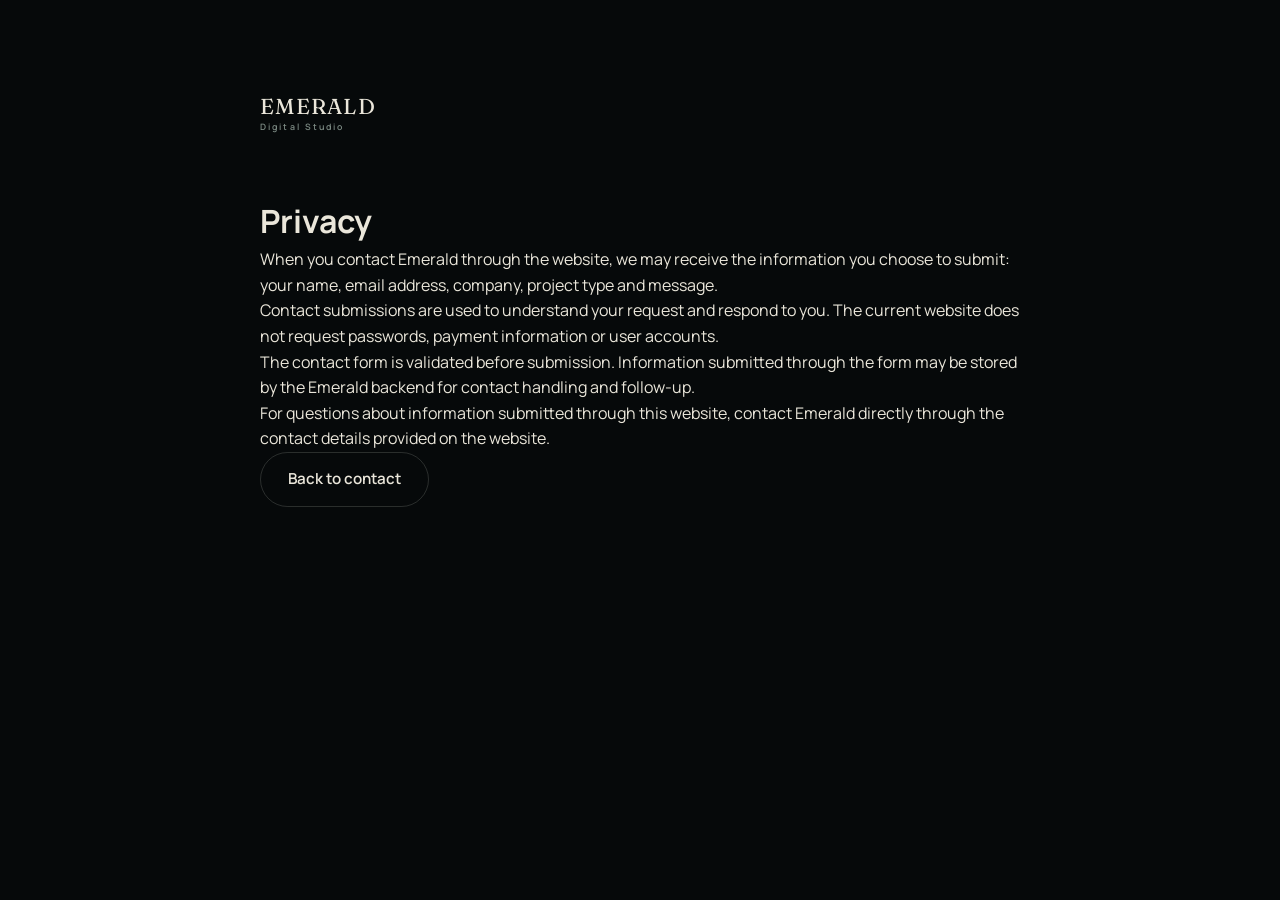
<file: privacy.html>
<!DOCTYPE html>
<html lang="en">
<head>
<meta charset="UTF-8">
<meta name="viewport" content="width=device-width, initial-scale=1.0">
<title>Privacy — Emerald Digital Studio</title>
<meta name="description" content="Privacy information for Emerald Digital Studio.">
<meta name="theme-color" content="#020302">
<link rel="stylesheet" href="styles.css">
</head>
<body>
<main id="main" class="container" style="padding:6rem 0;max-width:760px;">
  <a href="index.html" class="wordmark">EMERALD<small>Digital Studio</small></a>
  <h1 style="margin-top:4rem;">Privacy</h1>
  <p>When you contact Emerald through the website, we may receive the information you choose to submit: your name, email address, company, project type and message.</p>
  <p>Contact submissions are used to understand your request and respond to you. The current website does not request passwords, payment information or user accounts.</p>
  <p>The contact form is validated before submission. Information submitted through the form may be stored by the Emerald backend for contact handling and follow-up.</p>
  <p>For questions about information submitted through this website, contact Emerald directly through the contact details provided on the website.</p>
  <p><a href="index.html#contact" class="btn btn-ghost">Back to contact</a></p>
</main>
</body>
</html>
</file>
<file: styles.css>
/* =========================================================
   EMERALD — Digital Studio
   Design tokens, base, layout, components
   ========================================================= */

@import url('assets/fonts/fonts.css');

:root{
  /* --- color: base --- */
  --void:        #06090a;
  --basalt:      #0b1310;
  --basalt-2:    #0e1815;
  --panel:       #101c18;
  --panel-hi:    #16241f;
  --line:        rgba(230,232,222,0.09);
  --line-strong: rgba(230,232,222,0.16);

  /* --- color: text --- */
  --bone:        #eae6da;
  --bone-dim:    #b9c0b8;
  --stone:       #7c8a83;

  /* --- color: crystals (five distinct jewel tones, one family) --- */
  --c-webdev:    #22c08a;
  --c-webdev-d:  #0d6b4c;
  --c-uiux:      #57e0c2;
  --c-uiux-d:    #158a77;
  --c-cyber:     #d8b24a;
  --c-cyber-d:   #7a5d17;
  --c-marketing: #a8e05a;
  --c-marketing-d:#5c7a1e;
  --c-devops:    #3fb2c9;
  --c-devops-d:  #16617a;

  --gold:        #c8a96a;

  /* --- type --- */
  --font-display: "Fraunces", "Iowan Old Style", ui-serif, Georgia, serif;
  --font-body:    "Manrope", -apple-system, "Segoe UI", sans-serif;

  /* --- motion --- */
  --ease-out:     cubic-bezier(.16,.8,.24,1);
  --ease-soft:    cubic-bezier(.4,0,.2,1);
  --dur-fast:     .25s;
  --dur-med:      .55s;
  --dur-slow:     1.1s;

  /* --- layout --- */
  --max: 1280px;
  --gutter: clamp(1.25rem, 4vw, 3.5rem);
  --radius-s: 6px;
  --radius-m: 14px;
}

/* =========================================================
   RESET
   ========================================================= */
*, *::before, *::after{ box-sizing: border-box; }
html{ scroll-behavior: smooth; }
@media (prefers-reduced-motion: reduce){
  html{ scroll-behavior: auto; }
  *, *::before, *::after{
    animation-duration: .001ms !important;
    animation-iteration-count: 1 !important;
    transition-duration: .001ms !important;
    scroll-behavior: auto !important;
  }
}
body{
  margin:0;
  background: var(--void);
  color: var(--bone);
  font-family: var(--font-body);
  font-size: 16px;
  line-height: 1.6;
  -webkit-font-smoothing: antialiased;
  overflow-x: hidden;
}
img{ max-width:100%; display:block; }
a{ color: inherit; text-decoration: none; }
ul{ list-style: none; margin:0; padding:0; }
button{ font-family: inherit; cursor:pointer; background:none; border:none; color:inherit; }
input, textarea, select{ font-family: inherit; font-size: 1rem; }
h1,h2,h3,h4,p{ margin:0; }
section{ position: relative; }

::selection{ background: var(--c-webdev); color: var(--void); }

:focus-visible{
  outline: 2px solid var(--c-uiux);
  outline-offset: 3px;
  border-radius: 2px;
}

.container{
  max-width: var(--max);
  margin: 0 auto;
  padding: 0 var(--gutter);
}

.visually-hidden{
  position:absolute; width:1px; height:1px; padding:0; margin:-1px;
  overflow:hidden; clip:rect(0,0,0,0); white-space:nowrap; border:0;
}

.skip-link{
  position:absolute; left:1rem; top:-4rem; z-index:999;
  background: var(--c-webdev); color:#06231a; padding:.75rem 1.25rem;
  border-radius: var(--radius-s); font-weight:700; transition: top .2s var(--ease-out);
}
.skip-link:focus{ top: 1rem; }

/* subtle grain overlay across whole page */
.grain{
  position: fixed; inset:0; z-index: 3; pointer-events:none;
  opacity: .05; mix-blend-mode: overlay;
  background-image: url("data:image/svg+xml,%3Csvg xmlns='http://www.w3.org/2000/svg' width='120' height='120'%3E%3Cfilter id='n'%3E%3CfeTurbulence type='fractalNoise' baseFrequency='0.9' numOctaves='2' stitchTiles='stitch'/%3E%3C/filter%3E%3Crect width='100%25' height='100%25' filter='url(%23n)'/%3E%3C/svg%3E");
}

/* =========================================================
   LOADER
   ========================================================= */
.loader{
  position: fixed; inset:0; z-index: 300;
  background: var(--void);
  display:flex; align-items:center; justify-content:center; flex-direction:column;
  gap: 1.5rem;
  transition: opacity .7s var(--ease-soft), visibility .7s;
}
.loader[hidden]{ opacity:0; visibility:hidden; }
.loader-gem{
  width: 46px; height: 73px;
  background-image: url("assets/crystal.svg");
  background-repeat: no-repeat;
  background-position: center;
  background-size: contain;
  animation: loaderCrystalIn 1.4s var(--ease-soft) forwards;
  filter: drop-shadow(0 0 18px rgba(34,192,138,.55));
}
@keyframes loaderCrystalIn{
  0%{ opacity:.25; transform:scale(.82); }
  100%{ opacity:1; transform:scale(1); }
}
@keyframes fillGem{
  0%{ background-position: 0 100%; }
  100%{ background-position: 0 0%; }
}
.loader-word{
  font-family: var(--font-display);
  letter-spacing: .3em;
  font-size: .95rem;
  color: var(--stone);
  opacity:0;
  animation: wordIn .6s var(--ease-out) .9s forwards;
}
@keyframes wordIn{ to{ opacity:1; transform: translateY(0); } from{ transform: translateY(6px);} }

/* =========================================================
   CUSTOM CURSOR (fine pointer only)
   ========================================================= */
.cursor-dot{
  position: fixed; top:0; left:0; width:10px; height:10px; border-radius:50%;
  background: var(--c-webdev); pointer-events:none; z-index: 250;
  transform: translate(-50%,-50%);
  transition: width .25s var(--ease-out), height .25s var(--ease-out), background .25s, opacity .3s;
  mix-blend-mode: difference;
}
.cursor-dot.is-active{ width: 44px; height:44px; background: var(--bone); }
.cursor-dot.is-hidden{ opacity: 0; }

/* =========================================================
   NAV
   ========================================================= */
.nav{
  position: fixed; top:0; left:0; right:0; z-index: 200;
  padding: 1.25rem 0;
  transition: background .4s var(--ease-soft), padding .4s var(--ease-soft), border-color .4s;
  border-bottom: 1px solid transparent;
}
.nav.is-scrolled{
  background: rgba(6,9,10,0.82);
  backdrop-filter: blur(14px) saturate(140%);
  padding: .9rem 0;
  border-bottom-color: var(--line);
}
.nav .container{ display:flex; align-items:center; justify-content:space-between; gap: 2rem; }
.wordmark{
  font-family: var(--font-display); font-size: 1.35rem; letter-spacing: .06em;
  display:flex; flex-direction:column; line-height:1;
}
.wordmark small{
  font-family: var(--font-body); font-weight:600; font-size:.55rem;
  letter-spacing:.24em; color: var(--stone); margin-top:.35rem;
}
.nav-links{ display:flex; gap: 2.1rem; }
.nav-links a{
  font-size: .92rem; color: var(--bone-dim); position:relative; padding: .2rem 0;
  transition: color .25s;
}
.nav-links a::after{
  content:''; position:absolute; left:0; right:100%; bottom:-2px; height:1px;
  background: var(--c-webdev); transition: right .3s var(--ease-out);
}
.nav-links a:hover, .nav-links a:focus-visible{ color: var(--bone); }
.nav-links a:hover::after, .nav-links a:focus-visible::after{ right:0; }
.nav-links a.is-active{ color: var(--c-webdev); }
.nav-links a.is-active::after{ right:0; }

.nav-cta{
  display:inline-flex; align-items:center; gap:.5rem;
  padding: .65rem 1.3rem; border:1px solid var(--line-strong); border-radius: 999px;
  font-size:.85rem; font-weight:600; color: var(--bone);
  transition: border-color .3s, background .3s;
}
.nav-cta:hover{ border-color: var(--c-webdev); background: rgba(34,192,138,.08); }
.nav-cta .dot{ width:6px; height:6px; border-radius:50%; background: var(--c-webdev); box-shadow: 0 0 8px var(--c-webdev); }

.nav-actions{ display:flex; align-items:center; gap:1rem; }
.menu-btn{
  display:none; flex-direction:column; gap:5px; width:26px; padding:.25rem;
}
.menu-btn span{ height:2px; background: var(--bone); border-radius:2px; transition: transform .3s var(--ease-out), opacity .3s; }
.menu-btn[aria-expanded="true"] span:nth-child(1){ transform: translateY(7px) rotate(45deg); }
.menu-btn[aria-expanded="true"] span:nth-child(2){ opacity:0; }
.menu-btn[aria-expanded="true"] span:nth-child(3){ transform: translateY(-7px) rotate(-45deg); }

.mobile-menu{
  position: fixed; inset:0; z-index: 190;
  background: var(--basalt); display:flex; flex-direction:column;
  justify-content:center; padding: 2rem var(--gutter);
  transform: translateY(-100%); transition: transform .5s var(--ease-out);
}
.mobile-menu[hidden]{ display:none; }
.mobile-menu.is-open{ transform: translateY(0); }
.mobile-menu ul{ display:flex; flex-direction:column; gap: 1.1rem; }
.mobile-menu a{
  font-family: var(--font-display); font-size: 2.2rem; color: var(--bone-dim);
}
.mobile-menu a:hover{ color: var(--c-webdev); }

/* =========================================================
   STATUE COMPANION — a small fixed placard that follows the
   scroll and shows a different angle of the statue per section
   ========================================================= */
.statue-companion{
  position: fixed; right: clamp(1rem, 2.6vw, 2.75rem); top: 50%; z-index: 150;
  width: clamp(96px, 9vw, 148px);
  transform: translateY(-50%) translateX(16px);
  opacity: 0; pointer-events: none;
  transition: opacity .7s var(--ease-soft), transform .7s var(--ease-soft);
}
.statue-companion.is-visible{ opacity: 1; transform: translateY(-50%) translateX(0); }

/* Place the companion on the side the statue is facing so it visually
   looks toward the section content instead of away from it. */
.statue-companion.is-left{
  left: clamp(1rem, 2.6vw, 2.75rem);
  right: auto;
  transform: translateY(-50%) translateX(-16px);
}
.statue-companion.is-left.is-visible{
  transform: translateY(-50%) translateX(0);
}
.companion-frame{
  position: relative; border-radius: 3px; overflow: hidden;
  border: 1px solid var(--line-strong);
  background: linear-gradient(165deg, rgba(255,255,255,.04), rgba(0,0,0,.5));
  backdrop-filter: blur(8px);
  padding: .8rem .6rem .55rem;
}
.companion-frame::before{
  content:''; position:absolute; top:6px; left:6px; right:6px; bottom:6px;
  border: 1px solid rgba(200,169,106,.18); pointer-events:none;
}
.companion-glow{
  position:absolute; inset: -20% -50%; z-index:0; pointer-events:none;
  background: radial-gradient(closest-side, rgba(34,192,138,.3), transparent 72%);
  filter: blur(6px);
}
.companion-frame img{
  position:relative; z-index:1; width:100%; height:auto; display:block;
  filter: drop-shadow(0 8px 18px rgba(0,0,0,.65));
  opacity: 1; transition: opacity .45s var(--ease-soft);
}
.companion-frame img.is-swapping{ opacity: 0; }
.companion-caption{ margin-top:.55rem; text-align:center; }
.companion-caption .rule{
  display:block; width:16px; height:1px; background: var(--c-webdev);
  margin: 0 auto .4rem; opacity:.75;
}
.companion-caption .section-name{
  display:block; font-size:.58rem; letter-spacing:.16em; text-transform:uppercase;
  color: var(--stone); transition: opacity .3s;
}

@media (max-width: 1180px){
  .statue-companion{ display:none; }
}

/* =========================================================
   HERO
   ========================================================= */
.hero{
  position: relative; min-height: 100svh; display:flex; flex-direction:column;
  justify-content:center; overflow: hidden; padding-top: 6rem;
  background:
    radial-gradient(120% 70% at 50% 8%, rgba(34,192,138,.14), transparent 60%),
    radial-gradient(90% 60% at 82% 90%, rgba(63,178,201,.10), transparent 60%),
    var(--void);
}
.hero-fog{
  position:absolute; inset:0; z-index:1; pointer-events:none;
  background: radial-gradient(60% 45% at 50% 62%, rgba(34,192,138,.16), transparent 70%);
  animation: fogPulse 9s ease-in-out infinite;
}
@keyframes fogPulse{ 0%,100%{ opacity:.7;} 50%{ opacity:1;} }

.hero-inner{
  position: relative; z-index:2; max-width: var(--max); margin:0 auto; width:100%;
  padding: 0 var(--gutter);
  display:grid; grid-template-columns: 1fr; justify-items:center; text-align:center;
  gap: 1.4rem;
}
.hero-eyebrow{
  font-size: .82rem; color: var(--c-webdev); font-weight:600; letter-spacing:.02em;
}
.availability-badge{
  display:inline-flex; align-items:center; gap:.55rem;
  font-size: .76rem; color: var(--bone-dim); letter-spacing:.02em;
  padding: .45rem .9rem; border-radius:999px; border:1px solid var(--line-strong);
  background: rgba(34,192,138,.05);
}
.pulse-dot{
  position:relative; width:7px; height:7px; border-radius:50%; background: var(--c-webdev); flex-shrink:0;
}
.pulse-dot::after{
  content:''; position:absolute; inset:-4px; border-radius:50%; border:1px solid var(--c-webdev);
  animation: pulseDot 2.4s ease-out infinite;
}
@keyframes pulseDot{ 0%{ opacity:.8; transform:scale(.6);} 100%{ opacity:0; transform:scale(1.8);} }
.hero h1{
  font-family: var(--font-display); font-weight:500;
  font-size: clamp(2.2rem, 5.4vw, 4.4rem); line-height: 1.08; max-width: 18ch;
  color: var(--bone);
}
.hero h1 em{ font-style: italic; color: var(--c-webdev); font-weight:500; }
.hero-sub{
  max-width: 46ch; color: var(--bone-dim); font-size: 1.05rem;
}
.hero-ctas{ display:flex; gap:1rem; flex-wrap:wrap; justify-content:center; margin-top:.4rem; }

.btn{
  display:inline-flex; align-items:center; gap:.6rem; padding: .9rem 1.7rem;
  border-radius: 999px; font-weight:600; font-size:.95rem; transition: transform .3s var(--ease-out), box-shadow .3s, background .3s, border-color .3s;
}
.btn-primary{ background: var(--c-webdev); color: #062017; }
.btn-primary:hover{ transform: translateY(-2px); box-shadow: 0 12px 30px -8px rgba(34,192,138,.55); }
.btn-ghost{ border:1px solid var(--line-strong); color: var(--bone); }
.btn-ghost:hover{ border-color: var(--c-webdev); background: rgba(34,192,138,.08); transform: translateY(-2px); }

/* orbit stage */
.orbit-stage{
  position: relative; width:100%; max-width: 980px; margin: 1rem auto 0;
  aspect-ratio: 16/12;
}
.statue-wrap{
  position:absolute; left:50%; top:50%; transform: translate(-50%,-46%);
  height: 100%; z-index:3;
  filter: drop-shadow(0 30px 60px rgba(0,0,0,.6));
  animation: statueSway 12s ease-in-out infinite;
}
@keyframes statueSway{ 0%,100%{ transform: translate(-50%,-46%) rotate(0deg);} 50%{ transform: translate(-50%,-46%) rotate(.6deg);} }
.statue-wrap img{
  height: 100%; width:auto; object-fit:contain; display:block; margin: 0 auto;
  filter: drop-shadow(0 0 40px rgba(34,192,138,.25));
}
.statue-rim{
  position:absolute; inset:0; z-index:4; pointer-events:none; mix-blend-mode: screen;
  background: radial-gradient(35% 55% at 50% 40%, rgba(34,192,138,.35), transparent 70%);
}
.statue-ground{
  position:absolute; left:50%; bottom:2%; transform:translateX(-50%);
  width: 60%; height: 34px; border-radius: 50%;
  background: radial-gradient(closest-side, rgba(34,192,138,.35), transparent 75%);
  filter: blur(6px); z-index:2;
}

.constellation{ position:absolute; inset:0; z-index:2; pointer-events:none; }
.constellation line{
  stroke: var(--c-webdev); stroke-width:1; opacity:0;
  transition: opacity .5s var(--ease-soft);
}
.constellation.is-active line{ opacity:.35; }

.crystal{
  position:absolute; z-index:5; display:flex; flex-direction:column; align-items:center;
  text-align:center; background:none; border:none; padding: 0;
  --amp: 10px;
  animation: floatY var(--dur, 6s) ease-in-out infinite;
  animation-delay: var(--delay, 0s);
}
.crystal:hover, .crystal:focus-visible{ animation-play-state: paused; z-index:20; }
@keyframes floatY{
  0%,100%{ transform: translateY(0); }
  50%{ transform: translateY(var(--amp)); }
}
.crystal-gem{
  width: 54px; height: 85px;
  background-image: url("assets/crystal.svg");
  background-repeat: no-repeat;
  background-position: center;
  background-size: contain;
  background-color: transparent;
  transition: transform .4s var(--ease-out), filter .4s;
  position:relative;
}
.crystal-gem::after{ display:none; }
.crystal-label{
  margin-top: .65rem; font-size: .74rem; font-weight:700; letter-spacing:.05em;
  color: var(--bone); white-space:nowrap;
}
.crystal-tip{
  font-family: var(--font-display); font-style: italic; font-size:.82rem; color: var(--stone);
  max-width: 14ch; opacity:0; transform: translateY(4px);
  transition: opacity .3s var(--ease-out), transform .3s var(--ease-out);
  margin-top:.15rem;
}
.crystal:hover .crystal-gem, .crystal:focus-visible .crystal-gem{
  transform: scale(1.22) translateY(-6px);
}
.crystal:hover .crystal-tip, .crystal:focus-visible .crystal-tip{ opacity:1; transform:translateY(0); }

.crystal.pulse .crystal-gem::before{
  content:''; position:absolute; inset:-14px; border-radius:50%;
  border: 1px solid var(--c); opacity:0;
  animation: pulseRing .8s var(--ease-out);
}
@keyframes pulseRing{ 0%{ opacity:.9; transform:scale(.5);} 100%{ opacity:0; transform:scale(2.4);} }

/* individual positions — organic, not a perfect circle */
.crystal[data-service="web-dev"]{ left:6%; top:14%; --c: var(--c-webdev); --dur:6.4s; --delay:.2s; --amp:-12px; }
.crystal[data-service="ui-ux"]{ right:6%; top:6%; --c: var(--c-uiux); --dur:7.2s; --delay:1.1s; --amp:10px; }
.crystal[data-service="cyber"]{ left:0%; top:56%; --c: var(--c-cyber); --dur:8s; --delay:.6s; --amp:-9px; }
.crystal[data-service="marketing"]{ right:1%; top:60%; --c: var(--c-marketing); --dur:6.8s; --delay:1.6s; --amp:11px; }
.crystal[data-service="devops"]{ left:32%; top:88%; --c: var(--c-devops); --dur:7.6s; --delay:.9s; --amp:-8px; }

.scroll-cue{
  position:absolute; left:50%; bottom: 1.6rem; transform:translateX(-50%); z-index:6;
  display:flex; flex-direction:column; align-items:center; gap:.5rem;
  color: var(--stone); font-size:.72rem; letter-spacing:.14em;
}
.scroll-cue .line{ width:1px; height: 34px; background: linear-gradient(var(--stone), transparent); position:relative; overflow:hidden; }
.scroll-cue .line::after{
  content:''; position:absolute; left:0; top:-100%; width:100%; height:100%;
  background: var(--c-webdev); animation: scrollDrip 2.2s ease-in-out infinite;
}
@keyframes scrollDrip{ 0%{ top:-100%;} 60%{ top:100%;} 100%{ top:100%;} }

/* =========================================================
   SECTION HEADERS (shared)
   ========================================================= */
.section-pad{ padding: clamp(4.5rem, 9vw, 8rem) 0; }
.section-head{
  max-width: 46rem; margin-bottom: 3rem;
}
.section-head.center{ margin-left:auto; margin-right:auto; text-align:center; }
.section-kicker{
  font-size: .82rem; font-weight:700; color: var(--c-webdev); margin-bottom: .9rem; display:block;
}
.section-head h2{
  font-family: var(--font-display); font-weight:500; font-size: clamp(1.8rem, 3.4vw, 2.7rem);
  line-height:1.16; color: var(--bone);
}
.section-head p{ margin-top: 1rem; color: var(--bone-dim); font-size: 1.02rem; }

.reveal{ opacity:1; transform:none; transition: opacity .8s var(--ease-soft), transform .8s var(--ease-soft); }
.reveal.reveal-pending:not(.is-visible){ opacity:0; transform:translateY(22px); }
.reveal.is-visible{ opacity:1; transform:translateY(0); }

/* =========================================================
   ABOUT
   ========================================================= */
.about{ background: var(--basalt); border-top:1px solid var(--line); border-bottom:1px solid var(--line); }
.about-grid{
  display:grid; grid-template-columns: 1fr 1fr; gap: clamp(2rem,5vw,5rem); align-items:center;
}
.about-media{
  position:relative; border-radius: var(--radius-m); overflow:hidden;
  aspect-ratio: 1/1;
}
.about-media img{ width:100%; height:100%; object-fit:cover; filter: saturate(1.05) contrast(1.05); }
.about-media::after{
  content:''; position:absolute; inset:0;
  background: linear-gradient(200deg, rgba(6,9,10,0) 40%, rgba(6,9,10,.55));
}
.about-media-caption{
  position:absolute; left:1.4rem; bottom:1.4rem; z-index:2; color: var(--bone-dim); font-size:.8rem;
  letter-spacing:.04em;
}
.about-copy h2{ margin-bottom:1.2rem; }
.about-copy p{ color: var(--bone-dim); margin-bottom:1.1rem; }
.about-copy p:last-of-type{ margin-bottom:0; }
.about-list{ margin-top: 1.8rem; display:grid; gap: 1rem; }
.about-list li{ display:flex; gap:.8rem; align-items:flex-start; color: var(--bone-dim); font-size:.95rem; }
.about-list .mark{ color: var(--c-webdev); flex-shrink:0; margin-top:.15rem; }

.stats-row{
  margin-top: 3.2rem; display:grid; grid-template-columns: repeat(4,1fr); gap: 1.5rem;
  padding-top: 2.6rem; border-top:1px solid var(--line);
}
.stat b{
  display:block; font-family: var(--font-display); font-size: clamp(1.7rem,3vw,2.4rem);
  color: var(--bone); font-weight:500;
}
.stat span{ font-size:.82rem; color: var(--stone); }

/* =========================================================
   SERVICES
   ========================================================= */
.services{ background: var(--void); }
.service-block{
  display:grid; grid-template-columns: .9fr 1.1fr; gap: clamp(2rem,5vw,5rem);
  align-items:center; padding: clamp(3rem,7vw,5.5rem) 0; border-top:1px solid var(--line);
  scroll-margin-top: 90px;
}
.service-block:last-child{ border-bottom:1px solid var(--line); }
.service-block:nth-child(even) .service-visual{ order:2; }
.service-index{
  font-family: var(--font-display); font-style:italic; color: var(--stone); font-size:1rem; margin-bottom:1rem; display:block;
}
.service-block h3{
  font-family: var(--font-display); font-weight:500; font-size: clamp(1.7rem,3vw,2.4rem); color: var(--bone);
  margin-bottom: 1rem;
}
.service-block > div > p{ color: var(--bone-dim); margin-bottom:1.4rem; max-width:42ch; }
.service-tags{ display:flex; flex-wrap:wrap; gap:.6rem; }
.service-tags li{
  font-size:.78rem; padding:.4rem .8rem; border-radius:999px; border:1px solid var(--line-strong);
  color: var(--bone-dim);
}
.service-visual{
  position:relative; aspect-ratio: 4/3; border-radius: var(--radius-m);
  background: radial-gradient(120% 100% at 20% 10%, var(--sv-glow), transparent 60%), var(--panel);
  border: 1px solid var(--line); overflow:hidden;
  display:flex; align-items:center; justify-content:center;
}
.service-visual .crystal-gem{
  width: 110px; height: 159px;
  background-image: url("assets/crystal.svg");
  background-repeat: no-repeat;
  background-position: center;
  background-size: contain;
  animation: gemSpin 8s ease-in-out infinite;
}
@keyframes gemSpin{ 0%,100%{ transform: rotate(-3deg);} 50%{ transform: rotate(3deg) scale(1.03);} }
.service-visual .facet-lines{
  position:absolute; inset:0; opacity:.5;
  background-image: repeating-linear-gradient(115deg, transparent 0 22px, var(--line-strong) 22px 23px);
}

#web-dev .service-visual{ --sv-glow: rgba(34,192,138,.28); }
#ui-ux .service-visual{ --sv-glow: rgba(87,224,194,.28); }
#cyber .service-visual{ --sv-glow: rgba(216,178,74,.24); }
#marketing .service-visual{ --sv-glow: rgba(168,224,90,.26); }
#devops .service-visual{ --sv-glow: rgba(63,178,201,.28); }

/* Reference crystals: transparent cutouts + per-service jewel colors. */
.crystal-gem,
.service-visual .crystal-gem,
.loader-gem{
  background-color: transparent;
  background-repeat: no-repeat;
  background-position: center;
  background-size: contain;
  border: 0;
  border-radius: 0;
}

.crystal[data-service="web-dev"] .crystal-gem{ filter:hue-rotate(0deg) saturate(1.12) drop-shadow(0 0 16px rgba(34,192,138,.52)); }
.crystal[data-service="ui-ux"] .crystal-gem{ filter:hue-rotate(30deg) saturate(1.10) drop-shadow(0 0 16px rgba(87,224,194,.48)); }
.crystal[data-service="cyber"] .crystal-gem{ filter:hue-rotate(-108deg) saturate(1.22) drop-shadow(0 0 18px rgba(216,178,74,.55)); }
.crystal[data-service="marketing"] .crystal-gem{ filter:hue-rotate(-68deg) saturate(1.18) drop-shadow(0 0 16px rgba(168,224,90,.50)); }
.crystal[data-service="devops"] .crystal-gem{ filter:hue-rotate(52deg) saturate(1.14) drop-shadow(0 0 16px rgba(63,178,201,.52)); }

/* The large crystals in each service section use the same reference shape
   and inherit the section's intended jewel color. */
#web-dev .service-visual .crystal-gem{ filter:hue-rotate(0deg) saturate(1.12) drop-shadow(0 0 24px rgba(34,192,138,.45)); }
#ui-ux .service-visual .crystal-gem{ filter:hue-rotate(30deg) saturate(1.10) drop-shadow(0 0 24px rgba(87,224,194,.42)); }
#cyber .service-visual .crystal-gem{ filter:hue-rotate(-108deg) saturate(1.22) drop-shadow(0 0 26px rgba(216,178,74,.48)); }
#marketing .service-visual .crystal-gem{ filter:hue-rotate(-68deg) saturate(1.18) drop-shadow(0 0 24px rgba(168,224,90,.45)); }
#devops .service-visual .crystal-gem{ filter:hue-rotate(52deg) saturate(1.14) drop-shadow(0 0 24px rgba(63,178,201,.45)); }

/* =========================================================
   HOW WE WORK
   ========================================================= */
.hww{ background: var(--basalt); border-bottom:1px solid var(--line); }
.strata{
  position:relative; display:grid; grid-template-columns: repeat(5,1fr); gap: 1px;
  background: var(--line); border:1px solid var(--line); border-radius: var(--radius-m); overflow:hidden;
}
.stratum{
  background: var(--panel); padding: 2rem 1.5rem 2.2rem; position:relative;
  transition: background .5s var(--ease-soft);
  min-height: 260px; display:flex; flex-direction:column; justify-content:space-between;
}
.stratum.is-active{ background: var(--panel-hi); }
.stratum .num{ font-family: var(--font-display); font-style:italic; color: var(--stone); font-size:1rem; }
.stratum h4{ font-family: var(--font-display); font-weight:500; font-size:1.3rem; margin: 1.4rem 0 .7rem; color: var(--bone); }
.stratum p{ color: var(--bone-dim); font-size:.92rem; }
.stratum-bar{ height:3px; border-radius:2px; background: var(--line-strong); margin-top:1.4rem; overflow:hidden; }
.stratum-bar i{ display:block; height:100%; width:0%; background: var(--stratum-color); transition: width .8s var(--ease-out); }
.stratum.is-active .stratum-bar i{ width:100%; }
.stratum:nth-child(1){ --stratum-color: var(--c-webdev); }
.stratum:nth-child(2){ --stratum-color: var(--c-uiux); }
.stratum:nth-child(3){ --stratum-color: var(--c-cyber); }
.stratum:nth-child(4){ --stratum-color: var(--c-marketing); }
.stratum:nth-child(5){ --stratum-color: var(--c-devops); }

/* =========================================================
   WORK / PROJECTS
   ========================================================= */
.work{ background: var(--void); }
.work-grid{ display:grid; grid-template-columns: repeat(3,1fr); gap: 1.4rem; }
.work-card{
  position:relative; border-radius: var(--radius-m); overflow:hidden; aspect-ratio: 4/5;
  border: 1px solid var(--line); background: var(--panel);
  display:flex; flex-direction:column; justify-content:flex-end; padding: 1.5rem;
}
.work-card .wc-bg{
  position:absolute; inset:0; z-index:0; opacity:.9;
  background: var(--wc-grad);
  transition: transform .6s var(--ease-out);
}
.work-card:hover .wc-bg{ transform: scale(1.08); }
.work-card::after{ content:''; position:absolute; inset:0; z-index:1; background: linear-gradient(0deg, rgba(4,7,7,.92) 10%, rgba(4,7,7,.15) 60%, rgba(4,7,7,.35)); }
.work-card > *{ position:relative; z-index:2; }
.wc-cat{ font-size:.74rem; color: var(--wc-accent); font-weight:700; letter-spacing:.04em; margin-bottom:.5rem; }
.work-card h3{ font-family: var(--font-display); font-weight:500; font-size:1.35rem; color: var(--bone); }
.work-card p{ color: var(--bone-dim); font-size:.88rem; margin-top:.5rem; max-height:0; opacity:0; overflow:hidden; transition: max-height .4s var(--ease-out), opacity .4s, margin .4s; }
.work-card:hover p, .work-card:focus-within p{ max-height:none; opacity:1; margin-top:.6rem; }
.wc-tags{ display:flex; gap:.4rem; flex-wrap:wrap; margin-top:.8rem; }
.wc-tags li{ font-size:.7rem; padding:.25rem .55rem; border-radius:999px; background: rgba(255,255,255,.08); color: var(--bone-dim); }

.work-card.p1{ --wc-grad: radial-gradient(120% 100% at 10% 0%, #0f4a37, #061512 70%); --wc-accent: var(--c-webdev); }
.work-card.p2{ --wc-grad: radial-gradient(120% 100% at 90% 0%, #0e5148, #061512 70%); --wc-accent: var(--c-uiux); }
.work-card.p3{ --wc-grad: radial-gradient(120% 100% at 10% 100%, #4a3a10, #150f06 70%); --wc-accent: var(--c-cyber); }
.work-card.p4{ --wc-grad: radial-gradient(120% 100% at 90% 100%, #3a4a10, #0f1506 70%); --wc-accent: var(--c-marketing); }
.work-card.p5{ --wc-grad: radial-gradient(120% 100% at 50% 0%, #0f3a4a, #06121a 70%); --wc-accent: var(--c-devops); }
.work-card.p6{ --wc-grad: radial-gradient(120% 100% at 50% 100%, #123d2f, #061512 70%); --wc-accent: var(--c-webdev); }

/* =========================================================
   TESTIMONIALS
   ========================================================= */
.testimonials{ background: var(--basalt); border-top:1px solid var(--line); border-bottom:1px solid var(--line); }
.t-grid{ display:grid; grid-template-columns: repeat(2,1fr); gap: 1.4rem; }
.t-card{
  background: var(--panel); border:1px solid var(--line); border-radius: var(--radius-m);
  padding: 2rem; display:flex; flex-direction:column; gap:1.2rem;
}
.t-quote{ font-family: var(--font-display); font-size:1.15rem; line-height:1.5; color: var(--bone); font-style:italic; }
.t-quote::before{ content:'"'; color: var(--c-webdev); }
.t-quote::after{ content:'"'; color: var(--c-webdev); }
.t-person{ display:flex; align-items:center; gap:.8rem; }
.t-avatar{
  width:38px; height:38px; border-radius:50%; flex-shrink:0;
  background: linear-gradient(140deg, var(--c-webdev), var(--c-devops));
  display:flex; align-items:center; justify-content:center; font-weight:700; font-size:.85rem; color:#04120c;
}
.t-person span{ display:block; font-size:.85rem; color: var(--stone); }
.t-person b{ font-size:.92rem; color: var(--bone); font-weight:700; }

/* =========================================================
   FAQ
   ========================================================= */
.faq{ background: var(--void); }
.faq-list{ max-width: 44rem; margin: 0 auto; border-top:1px solid var(--line); }
.faq-item{ border-bottom:1px solid var(--line); }
.faq-item h3{ font: inherit; margin:0; }
.faq-q{
  width:100%; display:flex; justify-content:space-between; align-items:center; gap:1rem;
  padding: 1.4rem 0; text-align:left; font-size:1.05rem; color: var(--bone); font-weight:600;
}
.faq-q .plus{
  width:22px; height:22px; position:relative; flex-shrink:0;
}
.faq-q .plus::before, .faq-q .plus::after{
  content:''; position:absolute; background: var(--c-webdev); border-radius:2px; transition: transform .35s var(--ease-out);
}
.faq-q .plus::before{ left:0; top:50%; width:100%; height:2px; transform: translateY(-50%); }
.faq-q .plus::after{ top:0; left:50%; width:2px; height:100%; transform: translateX(-50%); }
.faq-item.is-open .plus::after{ transform: translateX(-50%) rotate(90deg); opacity:0; }
.faq-a{
  max-height:none; overflow:hidden; transition: max-height .45s var(--ease-soft), padding .45s var(--ease-soft);
  color: var(--bone-dim); font-size:.96rem;
}
.faq-item.faq-enhanced:not(.is-open) .faq-a{ max-height:0; }
.faq-item.is-open .faq-a{ max-height: none; padding-bottom: 1.4rem; }

/* =========================================================
   CONTACT
   ========================================================= */
.contact{
  position:relative; background: var(--basalt);
  overflow:hidden;
}
.contact-ambient{
  position:absolute; inset:0; z-index:0; pointer-events:none;
  background: radial-gradient(60% 50% at 85% 30%, rgba(34,192,138,.10), transparent 70%);
}
.contact-finale{
  position:absolute; right: 0%; bottom: -6%; z-index:0; pointer-events:none;
  height: 108%; opacity:.5;
  -webkit-mask-image: linear-gradient(90deg, transparent 0%, black 42%);
  mask-image: linear-gradient(90deg, transparent 0%, black 42%);
}
.contact-finale img{
  height:100%; width:auto; display:block;
  filter: drop-shadow(0 0 60px rgba(34,192,138,.2)) saturate(1.05);
}
.finale-caption{
  position:absolute; left: 6%; bottom: 10%;
  font-family: var(--font-display); font-style:italic; font-size:.85rem;
  color: var(--bone-dim); letter-spacing:.03em;
  writing-mode: vertical-rl;
}
.contact .container{ position:relative; z-index:1; }
.contact-grid{ display:grid; grid-template-columns: 1fr 1fr; gap: clamp(2rem,5vw,5rem); }
.contact-head h2{ font-family: var(--font-display); font-weight:500; font-size: clamp(2rem,4vw,3rem); color: var(--bone); line-height:1.15; }
.contact-head p{ margin-top:1.2rem; color: var(--bone-dim); max-width: 34ch; }
.contact-info{ margin-top: 2.4rem; display:grid; gap:1.1rem; }
.contact-info li{ font-size:.92rem; color: var(--bone-dim); }
.contact-info b{ display:block; color: var(--stone); font-size:.76rem; letter-spacing:.06em; margin-bottom:.2rem; }
.contact-info a:hover{ color: var(--c-webdev); }

.form{ display:grid; gap: 1.1rem; }
.form-row{ display:grid; grid-template-columns:1fr 1fr; gap:1.1rem; }
.field{ display:flex; flex-direction:column; gap:.45rem; }
.field label{ font-size:.8rem; color: var(--stone); }
.field input, .field select, .field textarea{
  background: rgba(255,255,255,.04); border:1px solid var(--line-strong); border-radius: var(--radius-s);
  padding: .8rem .9rem; color: var(--bone); transition: border-color .25s, background .25s;
}
.field input:focus, .field select:focus, .field textarea:focus{ border-color: var(--c-webdev); background: rgba(34,192,138,.06); }
.field textarea{ resize: vertical; min-height: 110px; }
.field.has-error input, .field.has-error textarea, .field.has-error select{ border-color: #d86a4a; }
.field-error{ font-size:.76rem; color:#e08a70; min-height:1em; }
.form-submit{ margin-top:.5rem; display:flex; align-items:center; gap:1rem; flex-wrap:wrap; }
.form-note{ font-size:.8rem; color: var(--stone); max-width:32ch; }
.form-status{
  border-radius: var(--radius-s); padding: 1rem 1.1rem; background: rgba(34,192,138,.1);
  border:1px solid rgba(34,192,138,.35); color: var(--bone); font-size:.9rem; display:none;
}
.form-status.is-visible{ display:block; }
.form-status.is-error{ background:rgba(216,106,74,.1); border-color:rgba(216,106,74,.35); }

/* =========================================================
   FOOTER
   ========================================================= */
.footer{ background: var(--void); border-top:1px solid var(--line); padding: 3rem 0 2rem; }
.footer .container{ display:flex; justify-content:space-between; align-items:center; flex-wrap:wrap; gap:1.5rem; }
.footer-links{ display:flex; gap:1.6rem; }
.footer-links a{ color: var(--stone); font-size:.85rem; }
.footer-links a:hover{ color: var(--c-webdev); }
.footer-copy{ color: var(--stone); font-size:.8rem; }
.footer-social{ display:flex; gap:1rem; }
.footer-social a{ color: var(--stone); font-size:.85rem; }
.footer-social a:hover{ color: var(--c-webdev); }

/* =========================================================
   RESPONSIVE
   ========================================================= */
@media (max-width: 980px){
  .contact-finale{ display:none; }
  .nav-links{ display:none; }
  .nav-cta{ display:none; }
  .menu-btn{ display:flex; }
  .about-grid, .contact-grid{ grid-template-columns:1fr; }
  .work-grid{ grid-template-columns: repeat(2,1fr); }
  .stats-row{ grid-template-columns: repeat(2,1fr); row-gap:1.6rem; }
  .strata{ grid-template-columns: repeat(2,1fr); }
  .t-grid{ grid-template-columns: 1fr; }
  .service-block{ grid-template-columns:1fr; }
  .service-block:nth-child(even) .service-visual{ order:0; }
  .form-row{ grid-template-columns:1fr; }
}

@media (max-width: 720px){
  .orbit-stage{ aspect-ratio: 4/5; max-width: 520px; }
  .crystal-gem{ width:42px; height:66px; }
  .crystal-label{ font-size:.65rem; }
  .crystal-tip{ display:none; }
  .crystal[data-service="web-dev"]{ left:2%; top:8%; }
  .crystal[data-service="ui-ux"]{ right:2%; top:4%; }
  .crystal[data-service="cyber"]{ left:-2%; top:48%; }
  .crystal[data-service="marketing"]{ right:-2%; top:50%; }
  .crystal[data-service="devops"]{ left:34%; top:92%; }
  .work-grid{ grid-template-columns: 1fr; }
  .cursor-dot{ display:none; }
}

textarea{resize:none;min-height:180px}:root{scrollbar-color:#426e58 #080e0c;scrollbar-width:auto}*:focus-visible{outline:2px solid #86e4b9;outline-offset:4px}@media(forced-colors:active){:root{scrollbar-color:auto}}

/* Content remains available to touch and keyboard users. */
.work-card:focus-visible { outline: 2px solid var(--bone); outline-offset: 4px; }
.work-card p { overflow-wrap: anywhere; }
@media (hover: none) { .work-card p { max-height: none; opacity: 1; } }

.faq-a p { overflow-wrap: anywhere; }
.mobile-menu { overflow-y: auto; padding-top: 6rem; justify-content: safe center; }
.work-card { min-height: min-content; }
.work-card > :not(.wc-bg) { flex-shrink: 0; }
/* Published text must not be clipped to a decorative aspect ratio. */
.work-card:hover, .work-card:focus-within { aspect-ratio: auto; min-height: 24rem; }
@media (hover: none) { .work-card { aspect-ratio: auto; min-height: 24rem; } }
</file>
